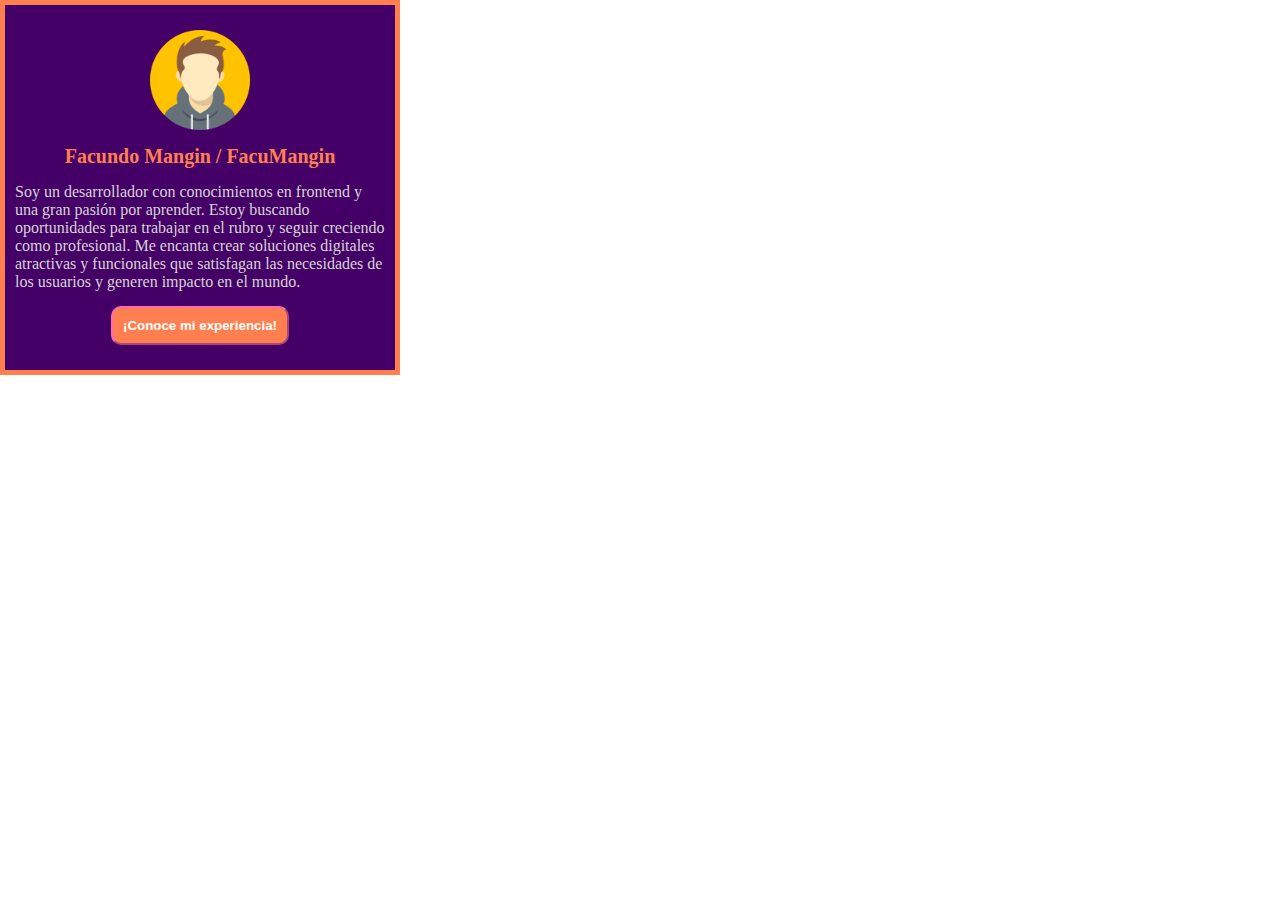
<file: actividad_clase/index.html>
<!DOCTYPE html>
<html lang="en">
<head>
  <meta charset="UTF-8">
  <meta http-equiv="X-UA-Compatible" content="IE=edge">
  <meta name="viewport" content="width=device-width, initial-scale=1.0">
  <link rel="stylesheet" href="css/style.css">
  <title>Actividad clase</title>
</head>
<body>
  <section>
    <div class="avatar">
      <img src="images/avatar-iconn.jpg" height="100">
      <div>Facundo Mangin / FacuMangin</div>      
    </div>
    <p>Soy un desarrollador con conocimientos en frontend y una gran pasión por aprender. Estoy buscando oportunidades para trabajar en el rubro y seguir creciendo como profesional. Me encanta crear soluciones digitales atractivas y funcionales que satisfagan las necesidades de los usuarios y generen impacto en el mundo.</p>
    <button>¡Conoce mi experiencia!</button>
  </section>
</body>
</html>
</file>
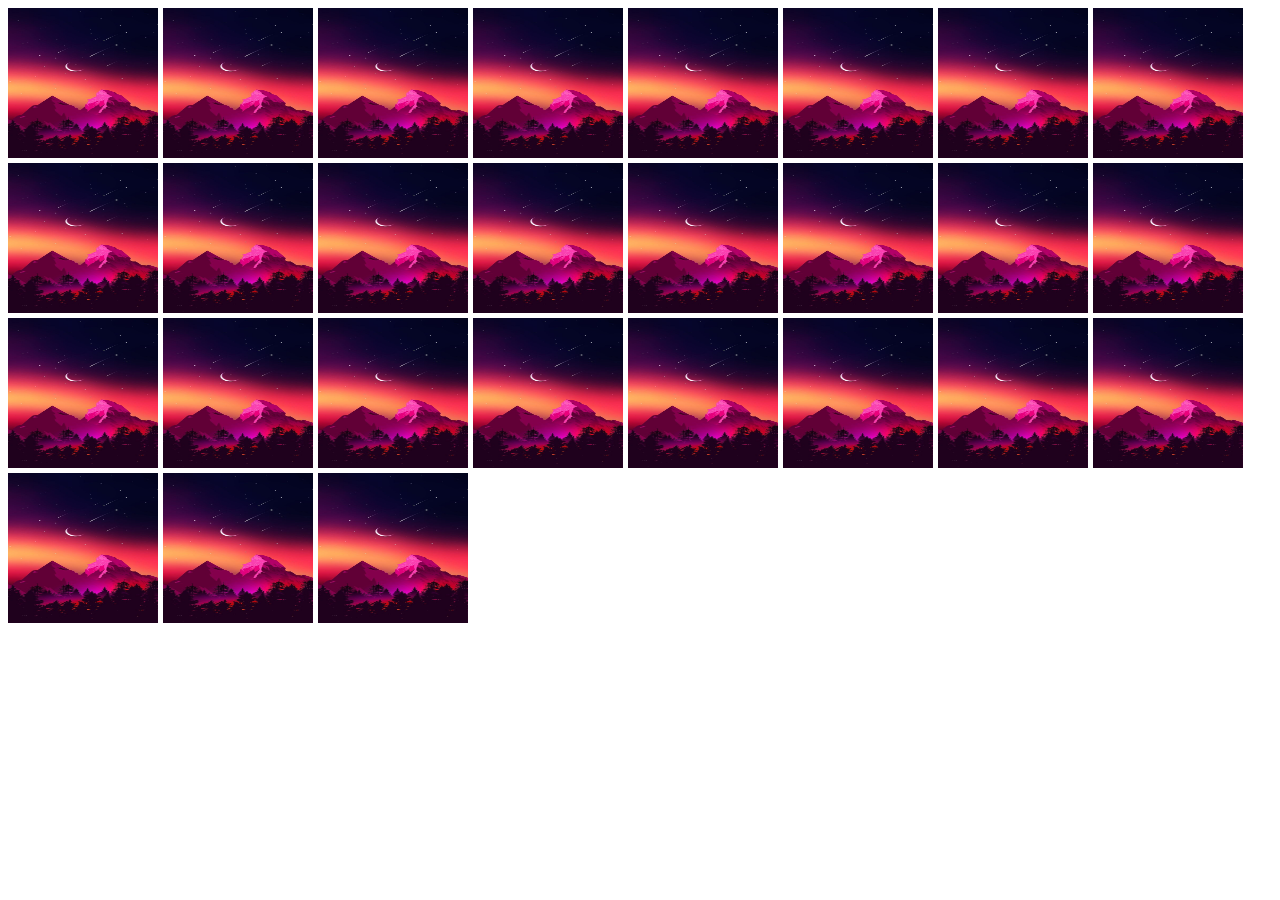
<file: ejercicios_profundizacion/index.html>
<!DOCTYPE html>
<html lang="en">
<head>
    <meta charset="UTF-8">
    <meta http-equiv="X-UA-Compatible" content="IE=edge">
    <meta name="viewport" content="width=device-width, initial-scale=1.0">
    <title>Document</title>
    <link rel="stylesheet" href="./css/estilos.css">
</head>
<body>
    <div class="contenedor">
        <div class="hijo"> <img src="./imagenes/30cb85f707bfbafe11e27cf0dd789f91.jpg" alt=""></div>
        <div class="hijo"> <img src="./imagenes/30cb85f707bfbafe11e27cf0dd789f91.jpg" alt=""></div>
        <div class="hijo"><img src="./imagenes/30cb85f707bfbafe11e27cf0dd789f91.jpg" alt=""></div>
        <div class="hijo"><img src="./imagenes/30cb85f707bfbafe11e27cf0dd789f91.jpg" alt=""></div>
        <div class="hijo"><img src="./imagenes/30cb85f707bfbafe11e27cf0dd789f91.jpg" alt=""></div>
        <div class="hijo"><img src="./imagenes/30cb85f707bfbafe11e27cf0dd789f91.jpg" alt=""></div>
        <div class="hijo"><img src="./imagenes/30cb85f707bfbafe11e27cf0dd789f91.jpg" alt=""></div>
        <div class="hijo"><img src="./imagenes/30cb85f707bfbafe11e27cf0dd789f91.jpg" alt=""></div>
        <div class="hijo"><img src="./imagenes/30cb85f707bfbafe11e27cf0dd789f91.jpg" alt=""></div>
        <div class="hijo"><img src="./imagenes/30cb85f707bfbafe11e27cf0dd789f91.jpg" alt=""></div>
        <div class="hijo"><img src="./imagenes/30cb85f707bfbafe11e27cf0dd789f91.jpg" alt=""></div>
        <div class="hijo"><img src="./imagenes/30cb85f707bfbafe11e27cf0dd789f91.jpg" alt=""></div>
        <div class="hijo"><img src="./imagenes/30cb85f707bfbafe11e27cf0dd789f91.jpg" alt=""></div>
        <div class="hijo"><img src="./imagenes/30cb85f707bfbafe11e27cf0dd789f91.jpg" alt=""></div>
        <div class="hijo"><img src="./imagenes/30cb85f707bfbafe11e27cf0dd789f91.jpg" alt=""></div>
        <div class="hijo"><img src="./imagenes/30cb85f707bfbafe11e27cf0dd789f91.jpg" alt=""></div>
        <div class="hijo"><img src="./imagenes/30cb85f707bfbafe11e27cf0dd789f91.jpg" alt=""></div>
        <div class="hijo"><img src="./imagenes/30cb85f707bfbafe11e27cf0dd789f91.jpg" alt=""></div>
        <div class="hijo"><img src="./imagenes/30cb85f707bfbafe11e27cf0dd789f91.jpg" alt=""></div>
        <div class="hijo"><img src="./imagenes/30cb85f707bfbafe11e27cf0dd789f91.jpg" alt=""></div>
        <div class="hijo"><img src="./imagenes/30cb85f707bfbafe11e27cf0dd789f91.jpg" alt=""></div>
        <div class="hijo"><img src="./imagenes/30cb85f707bfbafe11e27cf0dd789f91.jpg" alt=""></div>
        <div class="hijo"><img src="./imagenes/30cb85f707bfbafe11e27cf0dd789f91.jpg" alt=""></div>
        <div class="hijo"><img src="./imagenes/30cb85f707bfbafe11e27cf0dd789f91.jpg" alt=""></div>
        <div class="hijo"><img src="./imagenes/30cb85f707bfbafe11e27cf0dd789f91.jpg" alt=""></div>
        <div class="hijo"><img src="./imagenes/30cb85f707bfbafe11e27cf0dd789f91.jpg" alt=""></div>
        <div class="hijo"><img src="./imagenes/30cb85f707bfbafe11e27cf0dd789f91.jpg" alt=""></div>
    </div>
</body>
</html>
</file>
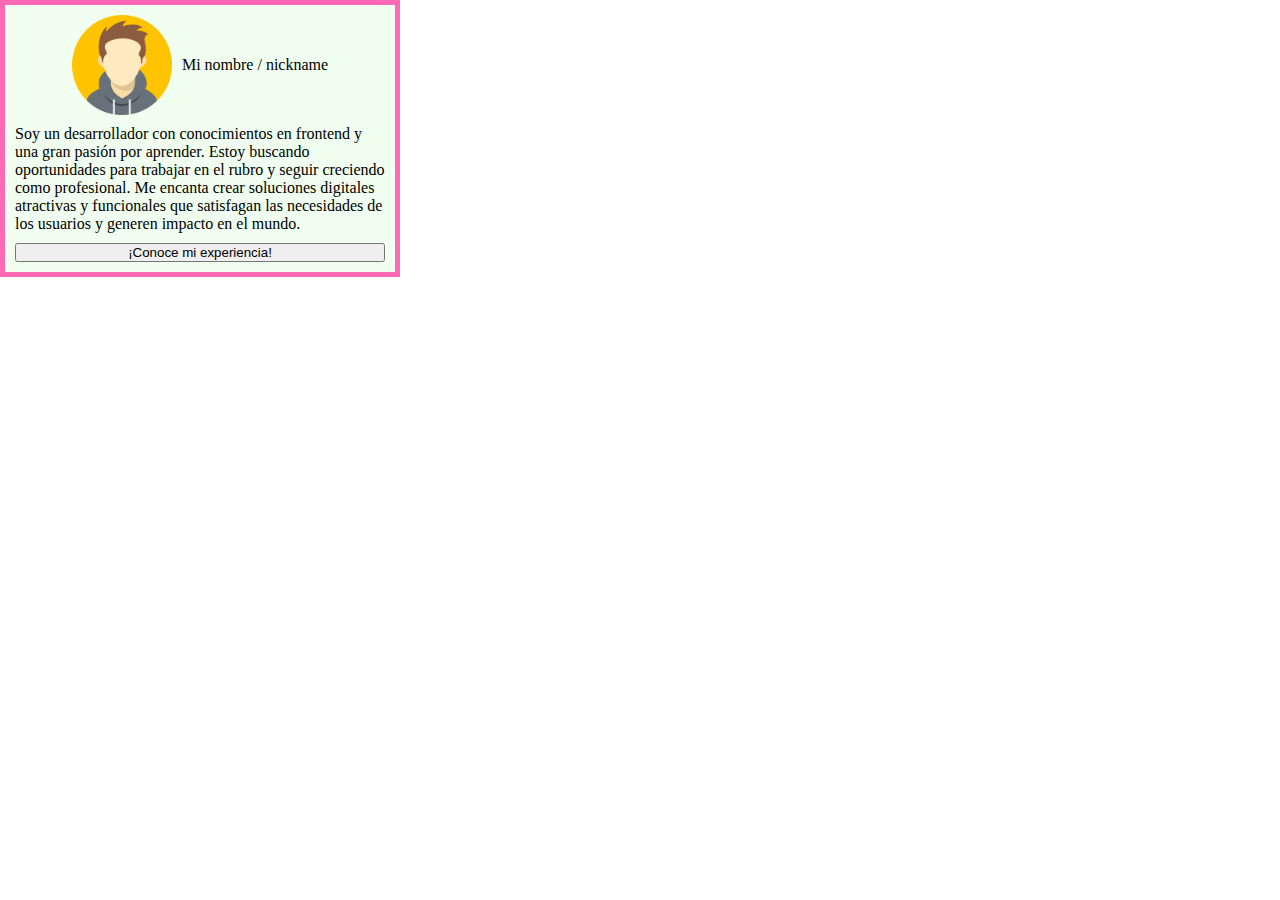
<file: anexo/0- actividad_clase/index.html>
<!DOCTYPE html>
<html lang="en">
<head>
  <meta charset="UTF-8">
  <meta http-equiv="X-UA-Compatible" content="IE=edge">
  <meta name="viewport" content="width=device-width, initial-scale=1.0">
  <link rel="stylesheet" href="css/style.css">
  <title>Actividad clase</title>
</head>
<body>
  <section>
    <div class="avatar">
      <img src="images/avatar-iconn.jpg" height="100">
      <div>Mi nombre / nickname</div>      
    </div>
    <p>Soy un desarrollador con conocimientos en frontend y una gran pasión por aprender. Estoy buscando oportunidades para trabajar en el rubro y seguir creciendo como profesional. Me encanta crear soluciones digitales atractivas y funcionales que satisfagan las necesidades de los usuarios y generen impacto en el mundo.</p>
    <button>¡Conoce mi experiencia!</button>
  </section>
</body>
</html>
</file>
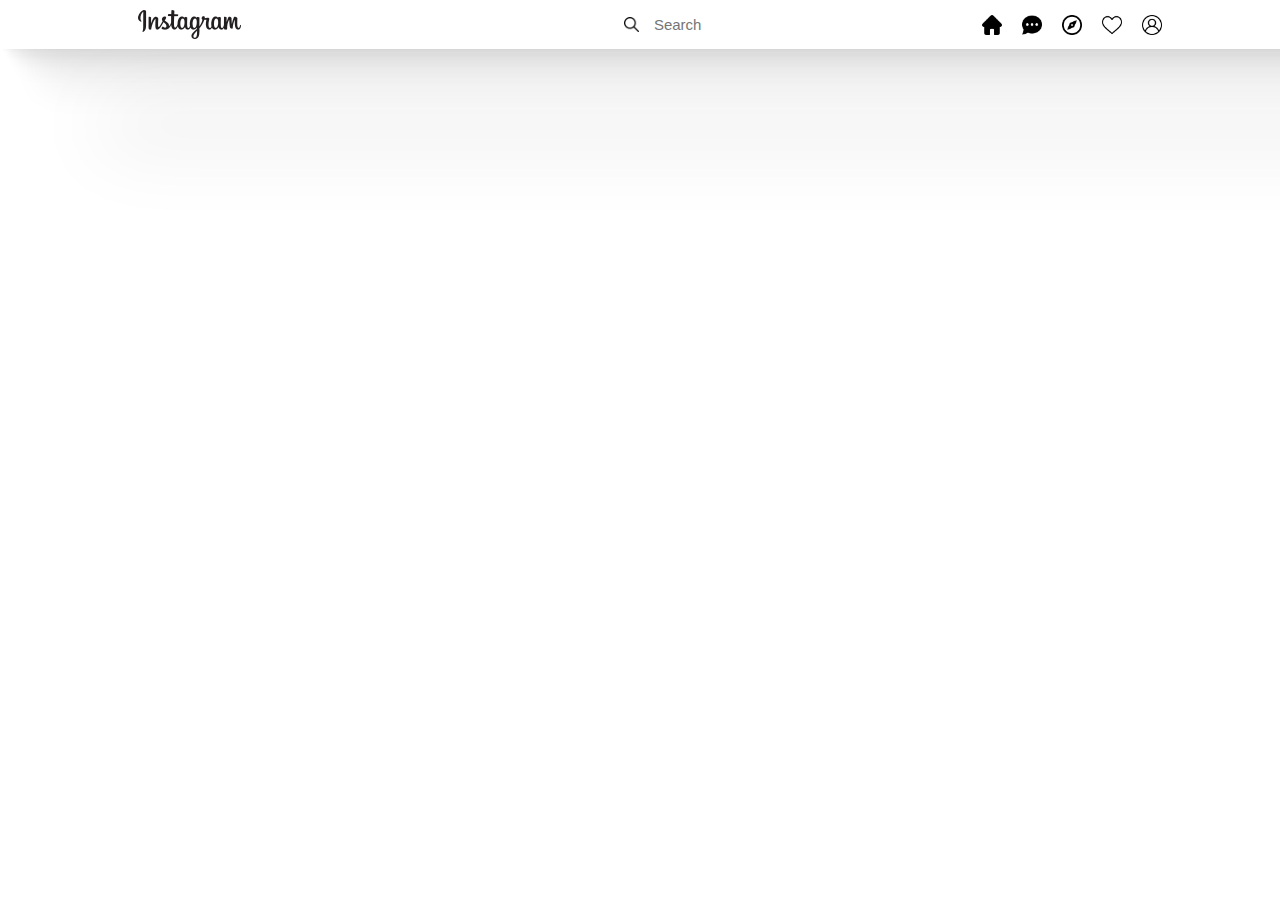
<file: anexo/2- Navbar instagram/index.html>
<!DOCTYPE html>
<html lang="en">
  <head>
    <meta charset="UTF-8" />
    <meta http-equiv="X-UA-Compatible" content="IE=edge" />
    <meta name="viewport" content="width=device-width, initial-scale=1.0" />
    <link rel="stylesheet" href="./style.css" />
    <title>Barra de Navegacion</title>
  </head>
  <body>
    <header class="flex-father shadow">
      <div class="flex-children">
        <div class="logo">
          <img src="./images/735145cfe0a4.png" alt="instagram" />
        </div>
        <div class="search">
          <img src="./images/loupe.png" alt="search" height="15" />
          <input type="text" placeholder="Search" />
        </div>
        <nav class="nav">
          <img src="./images/home.png" alt="home" height="20" />
          <img src="./images/chat.png" alt="chat" height="20" />
          <img src="./images/compass.png" alt="compass" height="20" />
          <img src="./images/heart.png" alt="heart" height="20" />
          <img src="./images/user.png" alt="user" height="20" />
        </nav>
      </div>
    </header>
  </body>
</html>
</file>
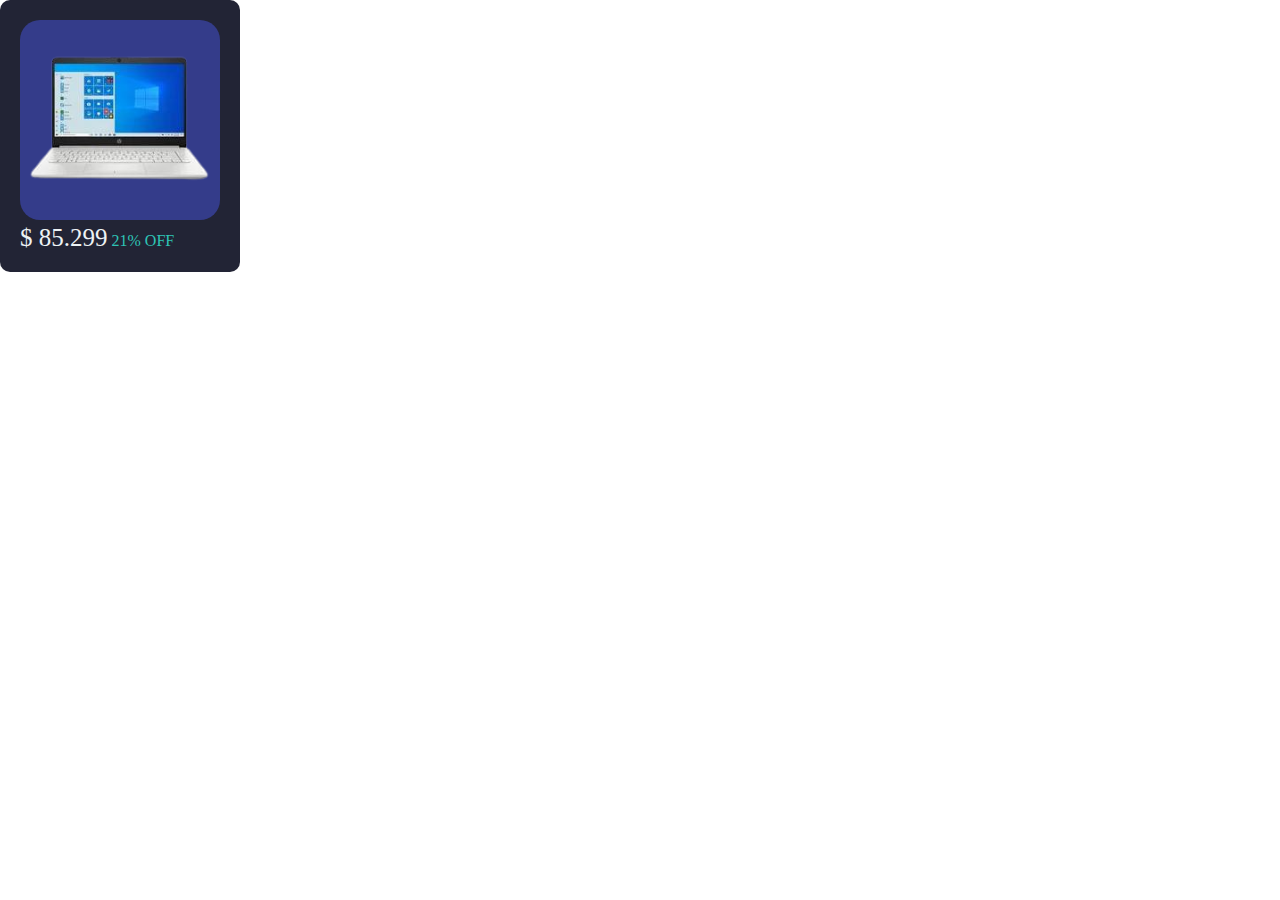
<file: ejemplos_clase/4- card/index.html>
<!DOCTYPE html>
<html lang="en">
<head>
    <meta charset="UTF-8">
    <meta http-equiv="X-UA-Compatible" content="IE=edge">
    <meta name="viewport" content="width=device-width, initial-scale=1.0">
    <link rel="stylesheet" href="css/style.css">
    <title>Flexbox</title>
</head>
<body>
  <!-- Crear una estructura de card con flex como se ve en la imagen de ejemplo
  y replicar para varios productos -->
  <div class="contenedor">
    <article>
      <img
        src="images/notebook.png"
        alt="notebook"
      />
      <div class="contenedorPrecio">
        <span class="precio">$ 85.299</span>
        <span class="descuento">21% OFF</span>
      </div>
    </article>
  </div>
</body>
</html>
</file>
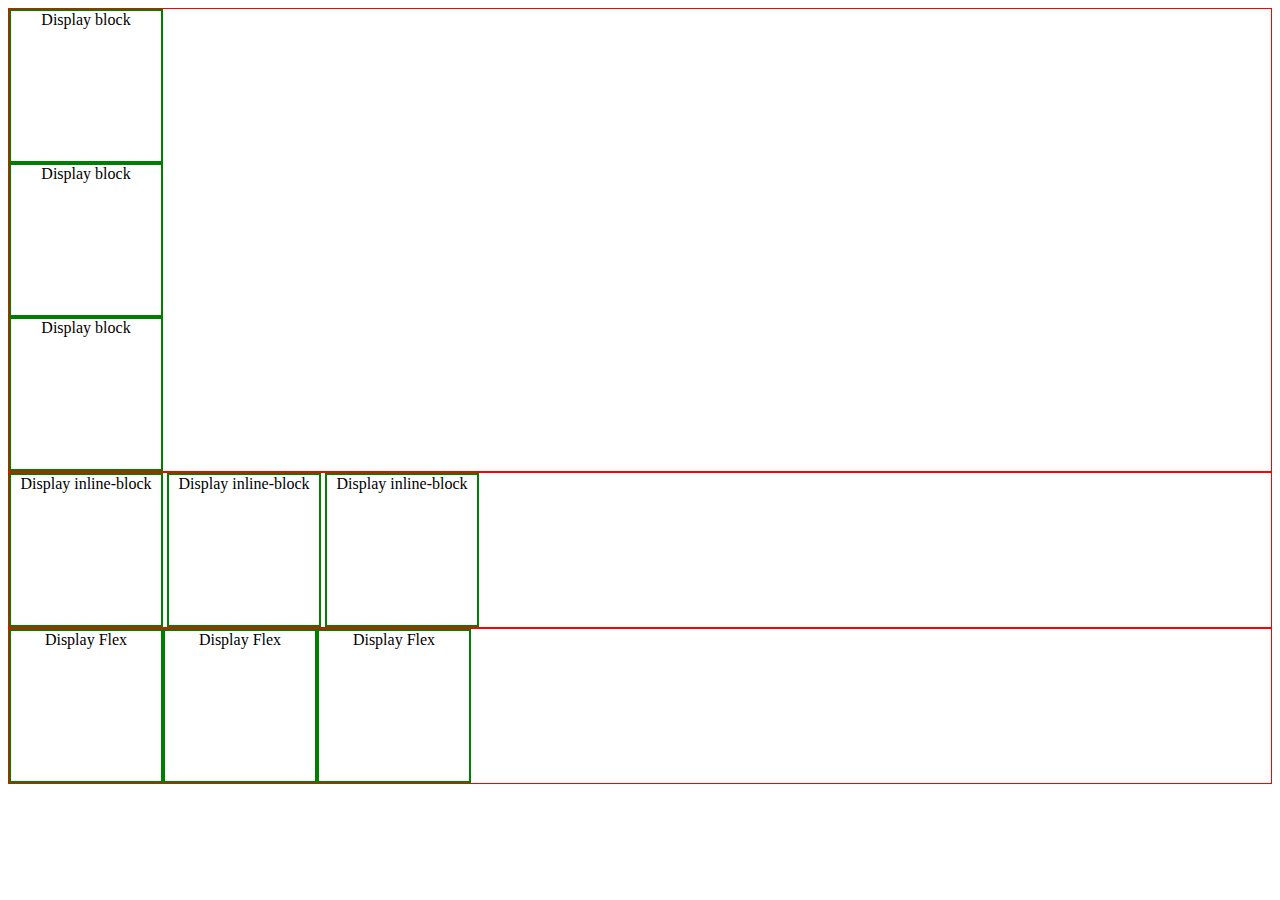
<file: anexo/1 - ejemplos_ppt/2- Display/index.html>
<!DOCTYPE html>
<html lang="en">
  <head>
    <meta charset="UTF-8" />
    <meta http-equiv="X-UA-Compatible" content="IE=edge" />
    <meta name="viewport" content="width=device-width, initial-scale=1.0" />
    <link rel="stylesheet" href="./style.css" />
    <title>Display</title>
  </head>
  <body>
    <section class="border-father">
      <div>Display block</div>
      <div>Display block</div>
      <div>Display block</div>
    </section>
    <section class="border-father">
      <div class="inline-children">Display inline-block</div>
      <div class="inline-children">Display inline-block</div>
      <div class="inline-children">Display inline-block</div>
    </section>
    <section class="border-father flex">
      <div>Display Flex</div>
      <div>Display Flex</div>
      <div>Display Flex</div>
    </section>
  </body>
</html>
</file>
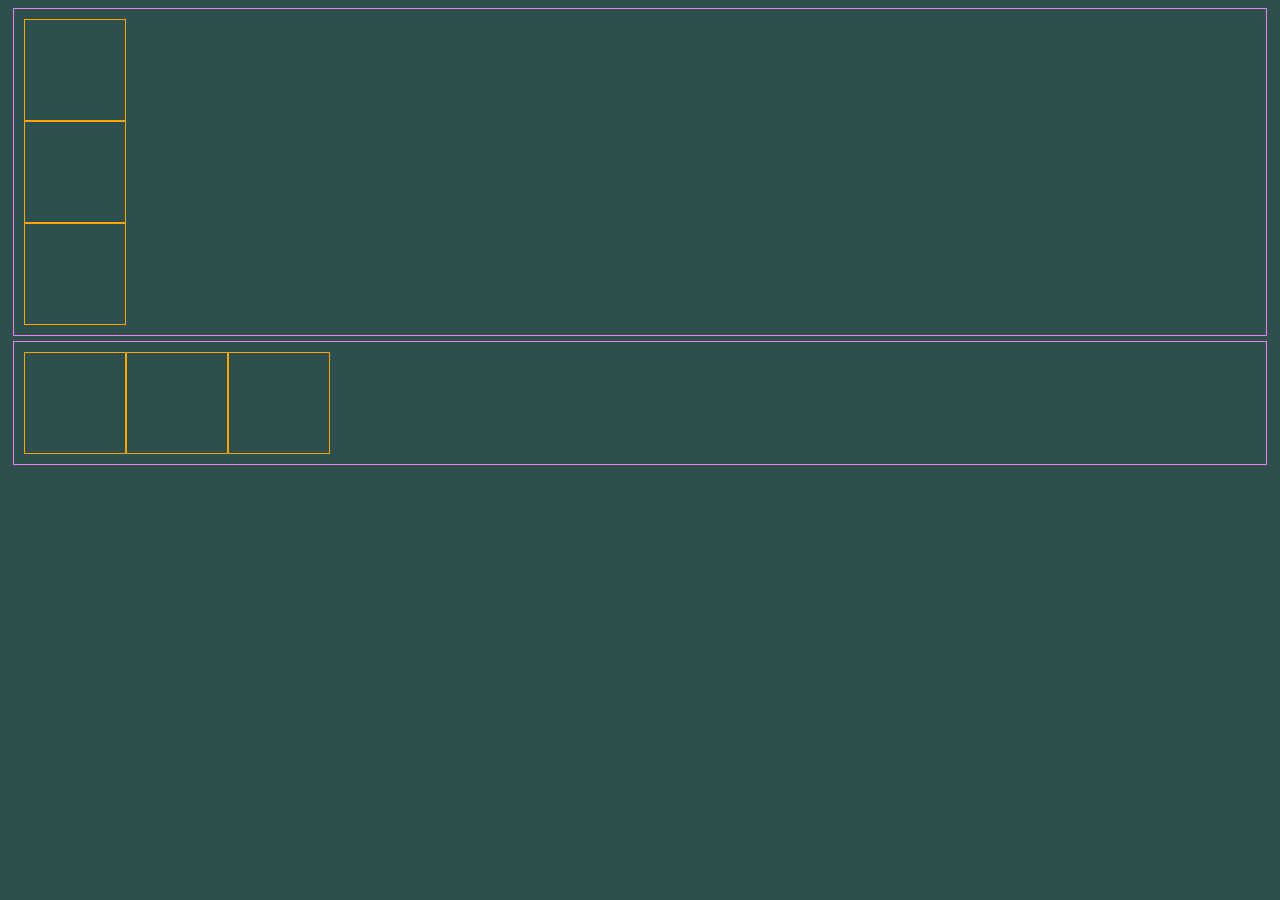
<file: anexo/1 - ejemplos_ppt/3- flex direction/index.html>
<!DOCTYPE html>
<html lang="en">
  <head>
    <meta charset="UTF-8" />
    <meta http-equiv="X-UA-Compatible" content="IE=edge" />
    <meta name="viewport" content="width=device-width, initial-scale=1.0" />
    <link rel="stylesheet" href="./style.css" />
    <title>Flex</title>
  </head>
  <body>
    <section class="flex column">
      <div></div>
      <div></div>
      <div></div>
    </section>
    <section class="flex row">
      <div></div>
      <div></div>
      <div></div>
    </section>
  </body>
</html>
</file>
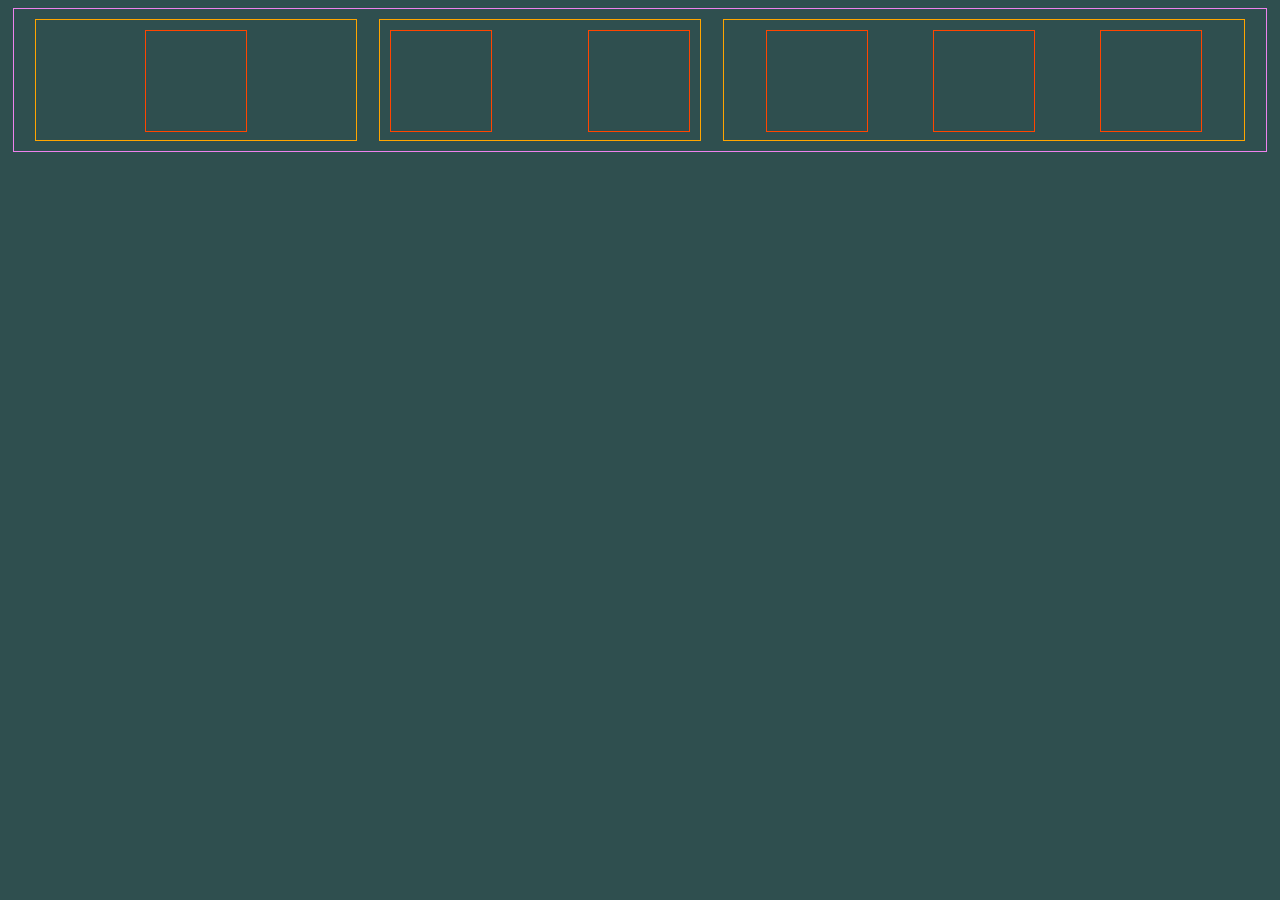
<file: anexo/1 - ejemplos_ppt/3- justify/index.html>
<!DOCTYPE html>
<html lang="en">
  <head>
    <meta charset="UTF-8" />
    <meta http-equiv="X-UA-Compatible" content="IE=edge" />
    <meta name="viewport" content="width=device-width, initial-scale=1.0" />
    <link rel="stylesheet" href="./style.css" />
    <title>Flex</title>
  </head>
  <body>
    <section class="father-align">
      <div class="first-container">
        <div></div>
      </div>
      <div class="second-container">
        <div></div>
        <div></div>
      </div>
      <div class="third-container">
        <div></div>
        <div></div>
        <div></div>
      </div>
    </section>
  </body>
</html>
</file>
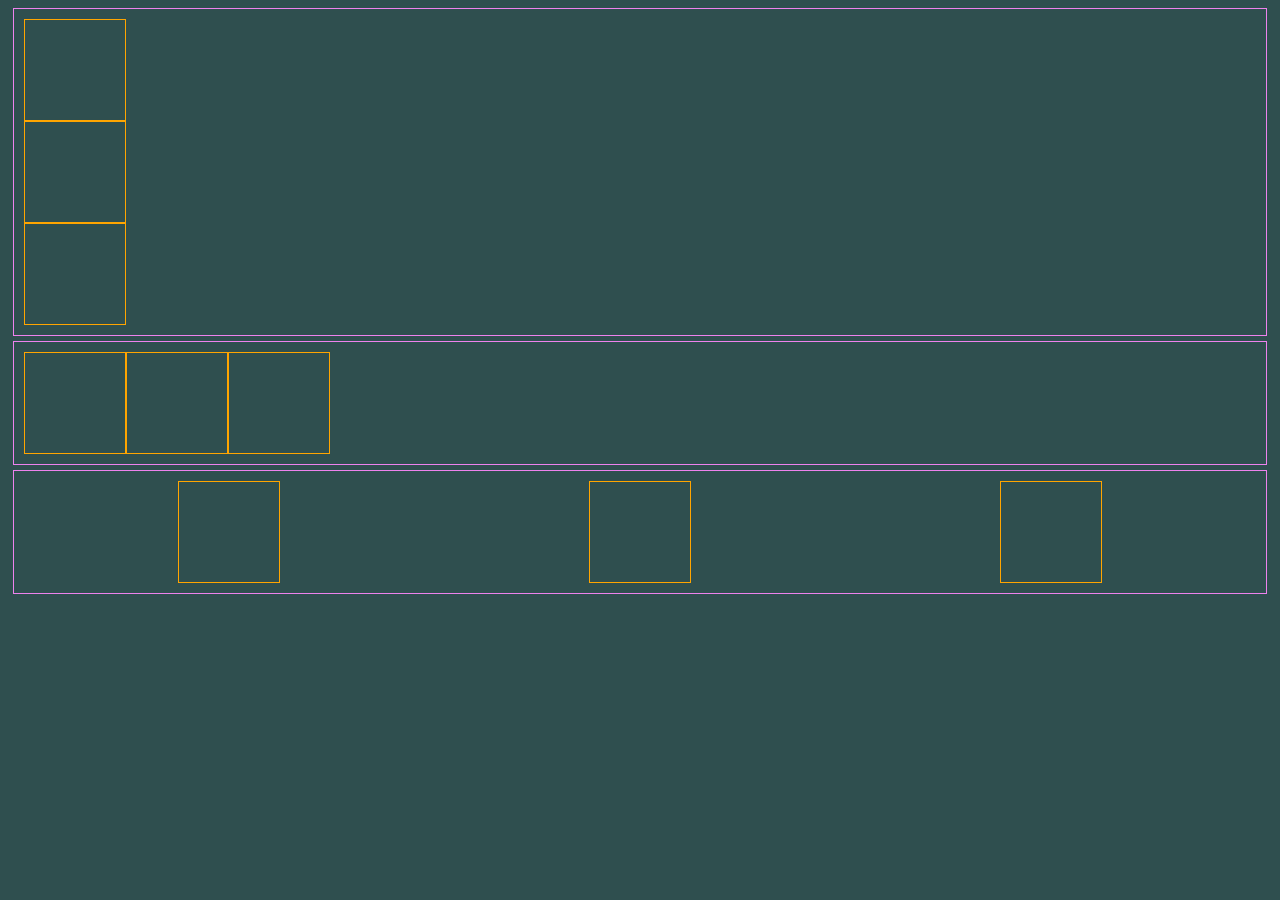
<file: anexo/1 - ejemplos_ppt/4- space-around/index.html>
<!DOCTYPE html>
<html lang="en">
  <head>
    <meta charset="UTF-8" />
    <meta http-equiv="X-UA-Compatible" content="IE=edge" />
    <meta name="viewport" content="width=device-width, initial-scale=1.0" />
    <link rel="stylesheet" href="./index.css" />
    <title>Flex</title>
  </head>
  <body>
    <section class="column">
      <div></div>
      <div></div>
      <div></div>
    </section>
    <section class="row">
      <div></div>
      <div></div>
      <div></div>
    </section>
    <section class="father-around">
      <div></div>
      <div></div>
      <div></div>
    </section>
  </body>
</html>
</file>
<file: anexo/1 - ejemplos_ppt/5- align-items/index.html>
<!DOCTYPE html>
<html lang="en">
  <head>
    <meta charset="UTF-8" />
    <meta http-equiv="X-UA-Compatible" content="IE=edge" />
    <meta name="viewport" content="width=device-width, initial-scale=1.0" />
    <link rel="stylesheet" href="./style.css" />
    <title>Flex</title>
  </head>
  <body>
    <section class="father-align">
      <div></div>
      <div></div>
      <div></div>
    </section>
  </body>
</html>
</file>
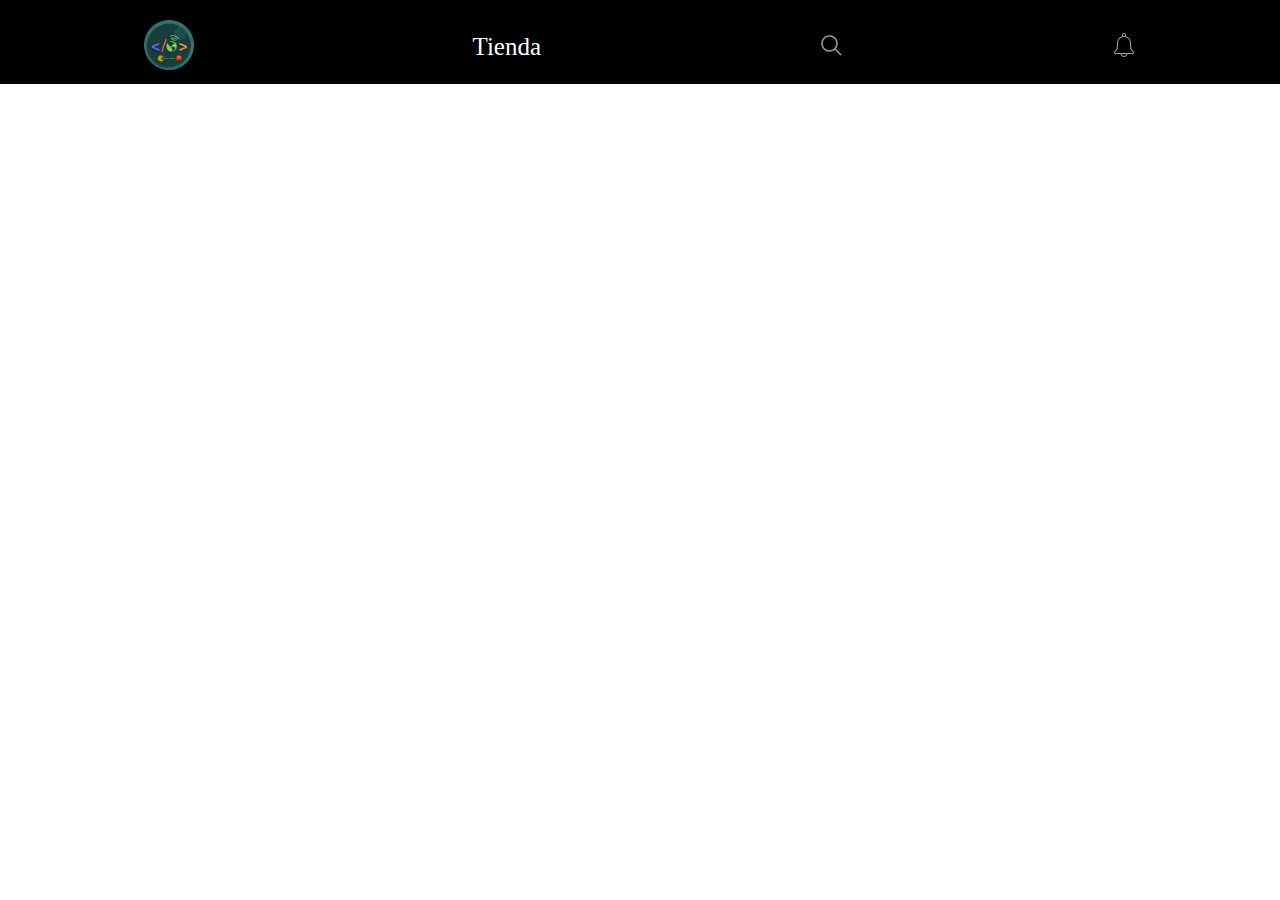
<file: ejemplos_clase/5- Ejemplos integradores/1- Navbar/index.html>
<!DOCTYPE html>
<html lang="en">
  <head>
    <meta charset="UTF-8" />
    <meta http-equiv="X-UA-Compatible" content="IE=edge" />
    <meta name="viewport" content="width=device-width, initial-scale=1.0" />
    <link rel="stylesheet" href="css/style.css" />
    <title>Navbar</title>
  </head>
  <body>
    <header>
      <nav>
        <ul>
          <li><img src="images/profile_image.png" alt="menu" width="50"/></li>
          <li><span id="tituloNavbar">Tienda</span></li>
          <li><img src="images/search.png" alt="search lupe" width="24"/></li>
          <li><img src="images/bell.png" alt="bell notification" width="24"/></li>
        </ul>
      </nav>
    </header>
  </body>
</html>
</file>
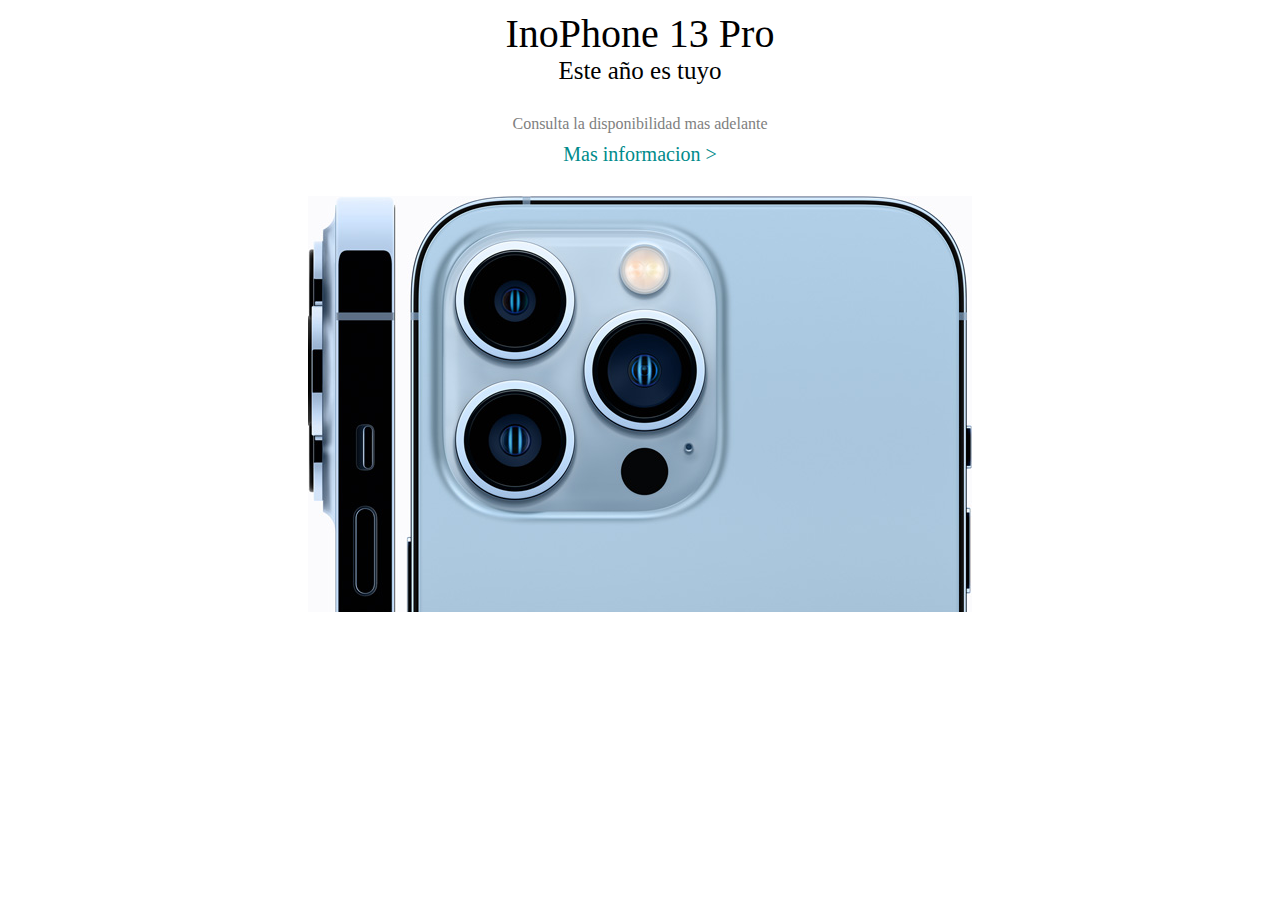
<file: ejemplos_clase/5- Ejemplos integradores/2- Hero/index.html>
<!DOCTYPE html>
<html lang="en">
  <head>
    <meta charset="UTF-8" />
    <meta http-equiv="X-UA-Compatible" content="IE=edge" />
    <meta name="viewport" content="width=device-width, initial-scale=1.0" />
    <link rel="stylesheet" href="css/style.css" />
    <title>Hero</title>
  </head>
  <body>
    <article>
      <div class="titulo">
        <span>InoPhone 13 Pro</span>
        <p>Este año es tuyo</p>
      </div>
      <div class="descripcion">
        <p>Consulta la disponibilidad mas adelante</p>
        <a href="#">Mas informacion ></a>
      </div>
      <figure>
        <img src="images/AppleImage.png" alt="Iphone13" />
      </figure>
    </article>
  </body>
</html>
</file>
<file: actividad_clase/css/style.css>
/* Utilizando el selector universal (apunt a a todos)
 para realizar el set de CSS*/
 * {
  /* se eliminan todos los margin por defecto */
  margin: 0;
  /* se eliminan todos los padding por defecto */
  padding: 0; 
  /* se elimina el estilo de las listas */
  list-style-type: none;
  /* el padding y border se consideran para calcular
   el tamaño de la caja */
  box-sizing: border-box;
  /* se elimina el subrayado de los links <a> */
  text-decoration: none
}

body, html {
  height: 100%;
}

section {
  width: 400px;
  padding: 10px;
  display: flex;
  flex-direction: column;
  justify-content: center;
  align-items: center;
  border-style: solid;
  border-color: coral;
  border-width: 5px;
  background-color: rgb(68, 0, 102);
  color: rgb(212, 212, 212);

  /* Aquí configurar el display flex
  de la sección entera */

}

section button{
  margin:  15px;
  background-color: coral;
  padding: 10px;
  font-weight: bold;
  color: white;
  border-color: hotpink;
  border-radius: 10px;
  cursor: pointer;
}

button:hover{
  transform: scale(1.02);
}

.avatar{
  display: flex;
  flex-direction: column;
  align-items: center;
  color: coral;
  font-weight: bold;
  font-size: 20px;
  margin: 15px 0 15px 0;
  width: 100%;
}

.avatar div{
  margin-top: 15px;
}

.avatar img{
  width: 100px;
}

/* Aquí crear los estilos para la clase avatar
 y configurar el display flex que requiere */
</file>
<file: ejercicios_profundizacion/css/estilos.css>
.contenedor{
    display: flex;
    flex-wrap: wrap;
    gap: 5px;
}

img{
    width: 150px;
    height: 150px;
}

.hijo{
    width: 150px;
    height: 150px;
    background-color: blue;
}
</file>
<file: anexo/0- actividad_clase/css/style.css>
/* Utilizando el selector universal (apunt a a todos)
 para realizar el set de CSS*/
 * {
  /* se eliminan todos los margin por defecto */
  margin: 0;
  /* se eliminan todos los padding por defecto */
  padding: 0; 
  /* se elimina el estilo de las listas */
  list-style-type: none;
  /* el padding y border se consideran para calcular
   el tamaño de la caja */
  box-sizing: border-box;
  /* se elimina el subrayado de los links <a> */
  text-decoration: none
}

body, html {
  height: 100%;
}

section {
  width: 400px;
  padding: 10px;
  background-color: honeydew;
  border-style: solid;
  border-color: hotpink;
  border-width: 5px;

  display: flex;
  flex-direction: column;
  gap: 10px;
}

.avatar {
  display: flex;
  flex-direction: row;
  align-items: center;
  justify-content: center;
  gap: 10px;
}
</file>
<file: anexo/2- Navbar instagram/style.css>
* {
  padding: 0;
  margin: 0;
}

.shadow {
  box-shadow: 2.8px 2.8px 2.2px rgba(0, 0, 0, 0.02),
    6.7px 6.7px 5.3px rgba(0, 0, 0, 0.028),
    12.5px 12.5px 10px rgba(0, 0, 0, 0.035),
    22.3px 22.3px 17.9px rgba(0, 0, 0, 0.042),
    41.8px 41.8px 33.4px rgba(0, 0, 0, 0.05),
    100px 100px 80px rgba(0, 0, 0, 0.07);
}

/* El padre toma todo el ancho y centra su elemento
   interno (flex-child) al centro (center)*/
.flex-father {
  padding: 10px;
  display: flex;
  justify-content: center;
  align-items: center;
  width: 100%;
}

/* El elemento hijo toma el 80% del ancho total
   del padre y centra todos los elementos
   distribuidos con space-around */
.flex-children {
  display: flex;
  justify-content: space-around;
  align-items: center;
  width: 80%;
}

/* El logo lo centramos en altura
   pero a lo ancho lo centramos
   a la izquierda (flex-start)*/
.logo {
  flex: 1;  /* que el elemento ocupe el espacio de 1 unidad */
  display: flex;
  justify-content: flex-start;
  align-items: center;
}

/* Los logos de navegación los centramos en altura
   pero a lo ancho los centramos
   a la derecha (flex-end)*/
.nav {
  flex: 0.8; /* que el elemento ocupe el espacio de 0.8 unidad */
  display: flex;
  justify-content: flex-end;
  align-items: center;
  gap: 20px;
}

/* El logo de búsqueda (search) lo centramos en altura
   y lo centramos a lo ancho (center)
*/
.search {  /* que el elemento ocupe el espacio de 0.5 unidad */
  flex: 0.5;
  display: flex;
  justify-content: center;
  align-items: center;
  color: gray;
  gap: 15px;
}

.search > input {
  outline: none;
  background: none;
  border: none;
  font-size: 15px;
  width: 50%;
}
</file>
<file: ejemplos_clase/4- card/css/style.css>
/* Utilizando el selector universal (apunt a a todos)
 para realizar el set de CSS*/
 * {
  /* se eliminan todos los margin por defecto */
  margin: 0;
  /* se eliminan todos los padding por defecto */
  padding: 0; 
  /* se elimina el estilo de las listas */
  list-style-type: none;
  /* el padding y border se consideran para calcular
   el tamaño de la caja */
  box-sizing: border-box;
  /* se elimina el subrayado de los links <a> */
  text-decoration: none
}

body, html {
  height: 100%;
}

.contenedor {
  width: 100%;
  height: 100%;
  
  /* Implementar el manejo de flex */
}

article {
  width: fit-content;
  padding: 20px;
  border-radius: 10px;
  background-color: #222435;

  /* Implementar el manejo de flex */
}

.contenedorPrecio {
  width: 100%;
  /* Implementar el manejo de flex */
}

.precio {
  color: #edf2f4;
  font-size: 25px;
}

.descuento {
  color: #2ec4b6;
  font-size: 16px;
}

img {
  width: 200px;
  border-radius: 20px;
  background-color: #343c8a;
}
</file>
<file: anexo/1 - ejemplos_ppt/2- Display/style.css>
.border-father {
  border: 1px solid red;
}

div {
  border: 2px solid green;
  width: 150px;
  height: 150px;
  text-align: center;
}

.block-children {
  display: block;
}

.inline-children {
  display: inline-block;
}

.flex {
  display: flex;
}
</file>
<file: anexo/1 - ejemplos_ppt/3- flex direction/style.css>
* {
  background-color: darkslategray;
}

div {
  border: 1px solid orange;
  width: 100px;
  height: 100px;
}

section {
  border: 1px solid violet;
  padding: 10px;
  margin: 5px;
}

.column {
  display: flex;
  flex-direction: column;
}

.row {
  display: flex;
  flex-direction: row;
}
</file>
<file: anexo/1 - ejemplos_ppt/3- justify/style.css>
* {
  background-color: darkslategray;
}

div {
  border: 1px solid orange;
  width: 100px;
  height: 100px;
}

section {
  border: 1px solid violet;
  padding: 10px;
  margin: 5px;
}

div > div {
  border: 1px solid orangered;
}

.father-align {
  display: flex;
  align-items: center;
  justify-content: space-around;
}

.first-container {
  width: 300px;
  padding: 10px;
  display: flex;
  justify-content: center;
}

.second-container {
  display: flex;
  width: 300px;
  padding: 10px;
  justify-content: space-between;
}

.third-container {
  display: flex;
  width: 500px;
  padding: 10px;
  justify-content: space-around;
}
</file>
<file: anexo/1 - ejemplos_ppt/4- space-around/index.css>
* {
  background-color: darkslategray;
}

div {
  border: 1px solid orange;
  width: 100px;
  height: 100px;
}

section {
  border: 1px solid violet;
  padding: 10px;
  margin: 5px;
}

.column {
  display: flex;
  flex-direction: column;
}

.row {
  display: flex;
  flex-direction: row;
}

.father-around {
  display: flex;
  justify-content: space-around;
}
</file>
<file: anexo/1 - ejemplos_ppt/5- align-items/style.css>
* {
  background-color: darkslategray;
}

div {
  border: 1px solid orange;
  width: 100px;
  height: 100px;
}

section {
  border: 1px solid violet;
  padding: 10px;
  margin: 5px;
}

.father-align {
  display: flex;
  align-items: center;
  height: 300px;
}
</file>
<file: ejemplos_clase/5- Ejemplos integradores/1- Navbar/css/style.css>
/* Utilizando el selector universal (apunt a a todos)
 para realizar el set de CSS*/
 * {
  /* se eliminan todos los margin por defecto */
  margin: 0;
  /* se eliminan todos los padding por defecto */
  padding: 0; 
  /* se elimina el estilo de las listas */
  list-style-type: none;
  /* el padding y border se consideran para calcular
   el tamaño de la caja */
  box-sizing: border-box;
  /* se elimina el subrayado de los links <a> */
  text-decoration: none
}

/* ------- Header style ------- */

header {
  background-color: black;
  padding-top: 10px;
}

/* Manipulamos el texto que se muestra en la navbar */
#tituloNavbar {
  font-size: 25px;
  padding: 10px;
  color: white;
}

/* fila de elementos del header */
/* formado por una lista de elementos (ul) */ 
/*
- Alinear todos los elementos unos al lado de otros (flex-direction:row)
- Se distrubuyen los elementos para que tomen todo el ancho de manera equitativa (justify-content space-arround)
- Se centraron los elementos a lo alto (align-items center)
*/
header > nav > ul {
  padding: 10px;
  display: flex;
  justify-content: space-around;
  align-items: center;
}
</file>
<file: ejemplos_clase/5- Ejemplos integradores/2- Hero/css/style.css>
/* Utilizando el selector universal (apunt a a todos)
 para realizar el set de CSS*/
 * {
  /* se eliminan todos los margin por defecto */
  margin: 0;
  /* se eliminan todos los padding por defecto */
  padding: 0; 
  /* se elimina el estilo de las listas */
  list-style-type: none;
  /* el padding y border se consideran para calcular
   el tamaño de la caja */
  box-sizing: border-box;
  /* se elimina el subrayado de los links <a> */
  text-decoration: none
}

/*
- Alinear todos los elementos unos encima de otros (flex-direction:column)
- Se centraron los elementos en el eje horizontal/principal (justify-content center)
- Se centraron los elementos en el eje vertical/secondario (align-items center)
*/
article {
  width: 100%;
  padding: 10px;
  display: flex;
  gap: 10px;
  flex-direction: column;
  justify-content: center;
  align-items: center;
}

/* 
- Centrar todo el texto contenido en titulo
*/
.titulo {
  text-align: center;
}

/* Modificar el texto en línea en el título del artículo */
.titulo > span {
  font-size: 40px;
}

/* Modificar el parrafo en el título del artículo */
.titulo > p {
  font-size: 25px;
  font-weight: normal;
}

/* 
- Centrar todo el texto contenido en descripcion
- Dejar un margen de 20px respecto a los otros elementos
*/
.descripcion {
  margin: 20px;
  text-align: center;
  display: flex;
  flex-direction: column;
  gap: 10px;
}

/*
- Pintar de color el parrafo en descripcion
*/
.descripcion > p {
  color: gray;
}

/*
- Pintar de color el link en descripcion
*/
.descripcion > a {
  text-decoration: none;
  color: darkcyan;
  font-size: 20px;
}
</file>
